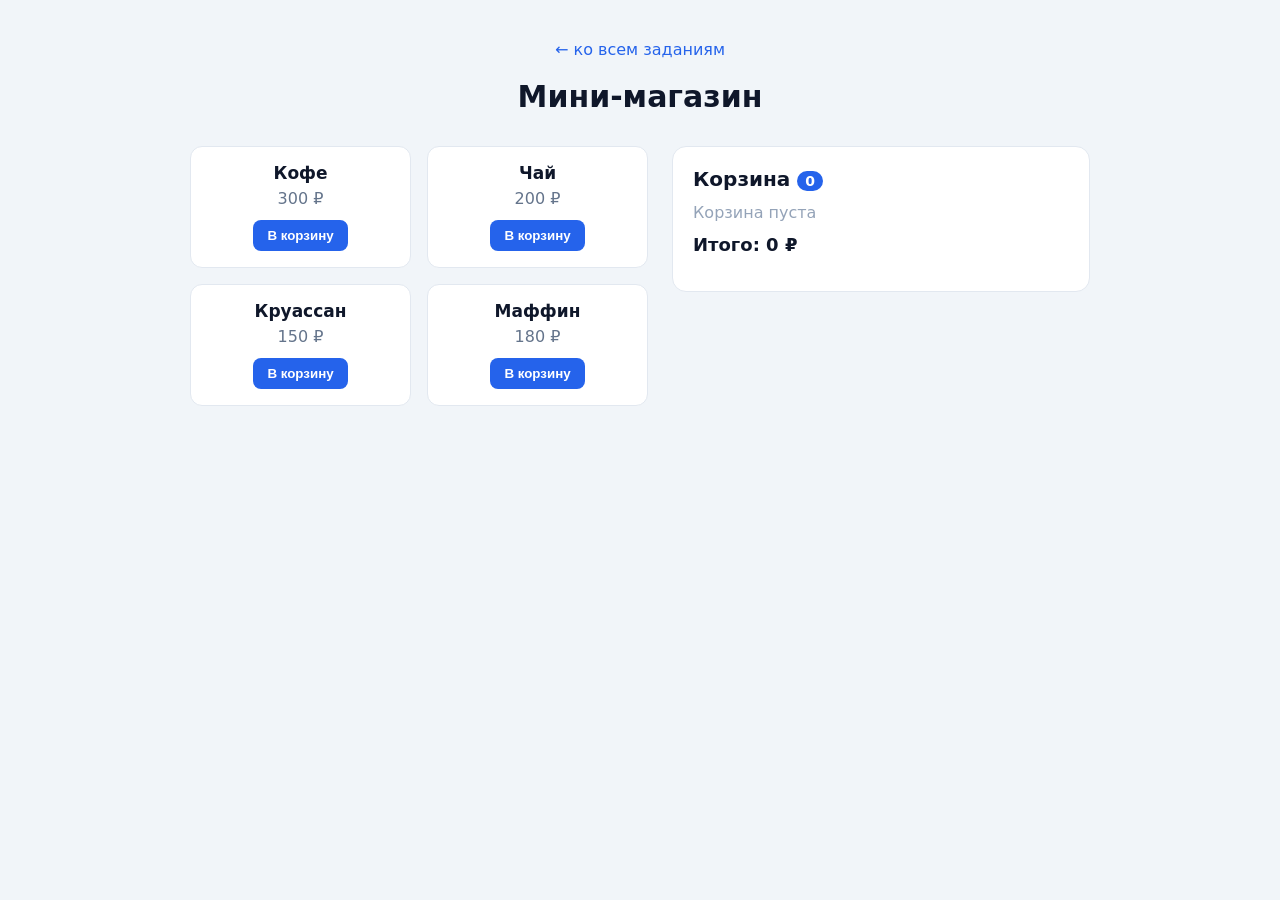
<file: 4-cart/index.html>
<!DOCTYPE html>
<html lang="ru">
  <head>
    <meta charset="UTF-8" />
    <meta name="viewport" content="width=device-width, initial-scale=1.0" />
    <title>Задание 4 — Корзина</title>
    <link rel="stylesheet" href="styles.css" />
  </head>
  <body>
    <header class="page-header">
      <a href="../index.html" class="back">← ко всем заданиям</a>
      <h1>Мини-магазин</h1>
    </header>

    <main class="shop">
      <section class="products" id="products"></section>

      <aside class="cart">
        <h2>Корзина <span id="badge" class="badge">0</span></h2>
        <ul class="cart-items" id="cart-items"></ul>
        <p class="empty" id="empty-msg">Корзина пуста</p>
        <div class="promo" id="promo">
          <input type="text" id="promo-input" placeholder="Промокод (SALE10)" />
          <button id="promo-btn">Применить</button>
        </div>
        <p class="error" id="error" hidden>Такого промокода не существует</p>
        <p class="total">Итого: <span id="total">0</span> ₽</p>
        <button id="clear-btn" class="clear">Очистить корзину</button>
      </aside>
    </main>

    <script src="script.js"></script>
  </body>
</html>
</file>
<file: 4-cart/styles.css>
* {
  box-sizing: border-box;
  margin: 0;
  padding: 0;
}

body {
  font-family: system-ui, -apple-system, "Segoe UI", Roboto, sans-serif;
  background: #f1f5f9;
  color: #0f172a;
  padding: 40px 20px;
}

.page-header {
  text-align: center;
  margin-bottom: 32px;
}

.page-header h1 {
  font-size: 30px;
}

.back {
  display: inline-block;
  margin-bottom: 20px;
  color: #2563eb;
  text-decoration: none;
}

.shop {
  display: flex;
  flex-wrap: wrap;
  gap: 24px;
  max-width: 900px;
  margin: 0 auto;
  align-items: flex-start;
}

.products {
  flex: 1 1 340px;
  display: grid;
  grid-template-columns: repeat(2, 1fr);
  gap: 16px;
}

.product {
  background: #ffffff;
  border: 1px solid #e2e8f0;
  border-radius: 12px;
  padding: 16px;
  text-align: center;
}

.product h3 {
  font-size: 17px;
  margin-bottom: 6px;
}

.product p {
  color: #64748b;
  margin-bottom: 12px;
}

.product button {
  padding: 8px 14px;
  border: none;
  border-radius: 8px;
  background: #2563eb;
  color: #ffffff;
  font-weight: 600;
  cursor: pointer;
}

.cart {
  flex: 1 1 300px;
  background: #ffffff;
  border: 1px solid #e2e8f0;
  border-radius: 14px;
  padding: 20px;
}

.cart h2 {
  font-size: 20px;
}

.badge {
  display: inline-block;
  min-width: 24px;
  padding: 2px 8px;
  border-radius: 999px;
  background: #2563eb;
  color: #ffffff;
  font-size: 14px;
  text-align: center;
}

.cart-items {
  list-style: none;
  margin-top: 16px;
}

.cart-item {
  display: flex;
  align-items: center;
  gap: 8px;
  padding: 10px 0;
  border-bottom: 1px solid #e2e8f0;
  font-size: 14px;
}

.cart-item span:first-child {
  flex: 1;
}

.qty-btn {
  width: 26px;
  height: 26px;
  border: 1px solid #cbd5e1;
  border-radius: 6px;
  background: #f8fafc;
  cursor: pointer;
  font-size: 16px;
  line-height: 1;
}

.qty-btn:disabled {
  opacity: 0.4;
  cursor: not-allowed;
  background: #f1f5f9;
  color: #94a3b8;
  border-color: #e2e8f0;
}

.qty-btn:disabled:hover {
  background: #f1f5f9;
}

.qty {
  min-width: 24px;
  text-align: center;
}

.line {
  min-width: 60px;
  text-align: right;
  font-weight: 600;
}

.remove {
  border: none;
  background: transparent;
  color: #94a3b8;
  cursor: pointer;
  font-size: 15px;
}

.empty {
  color: #94a3b8;
  padding: 12px 0;
}

.promo {
  display: flex;
  gap: 8px;
  margin: 16px 0;
}

.promo.is-hidden {
  display: none;
}

.promo input {
  flex: 1;
  padding: 8px 10px;
  border: 1px solid #cbd5e1;
  border-radius: 8px;
}

.promo button {
  padding: 8px 14px;
  border: none;
  border-radius: 8px;
  background: #0f172a;
  color: #ffffff;
  cursor: pointer;
}

.total {
  font-size: 18px;
  font-weight: 700;
  margin-bottom: 16px;
}

.clear {
  width: 100%;
  padding: 10px;
  border: none;
  border-radius: 8px;
  background: #e2e8f0;
  color: #334155;
  font-weight: 600;
  cursor: pointer;
}

.error {
  color: #dc2626;
  font-size: 14px;
  margin: 8px 0;
}
</file>
